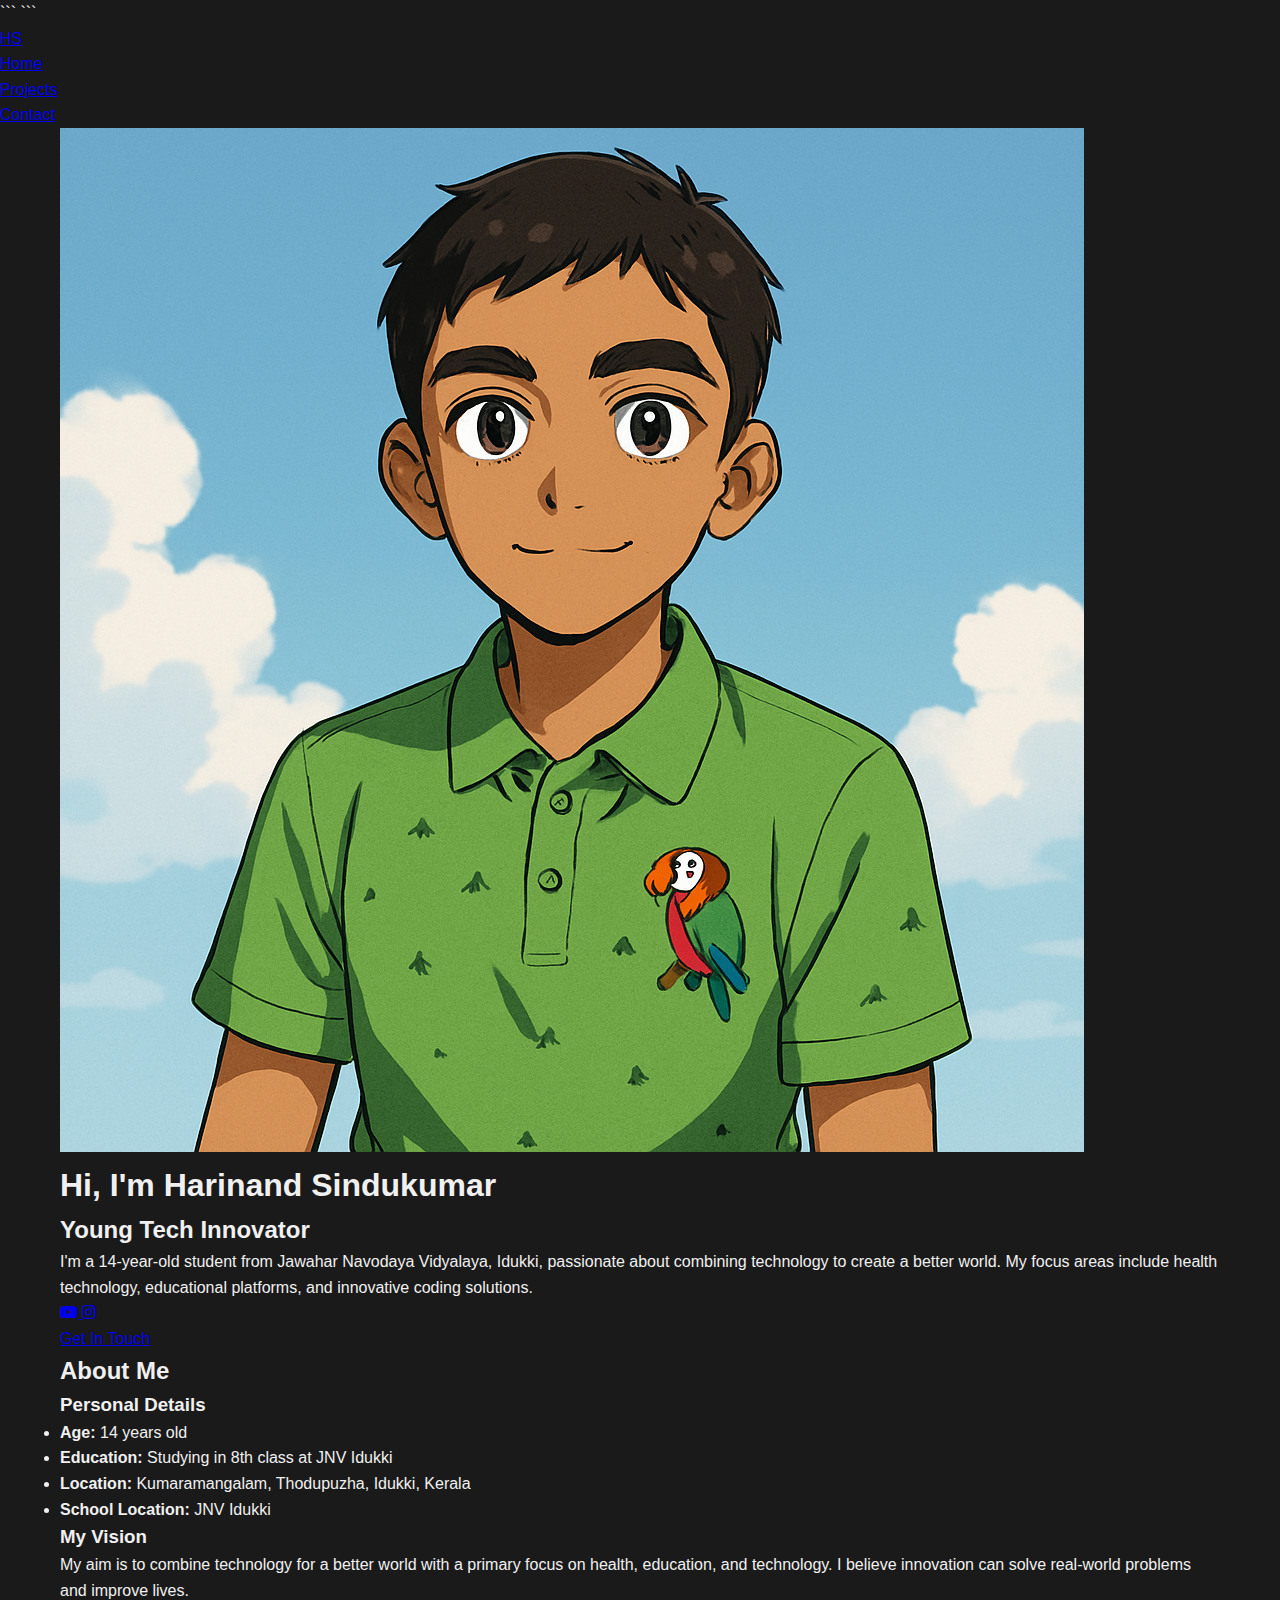
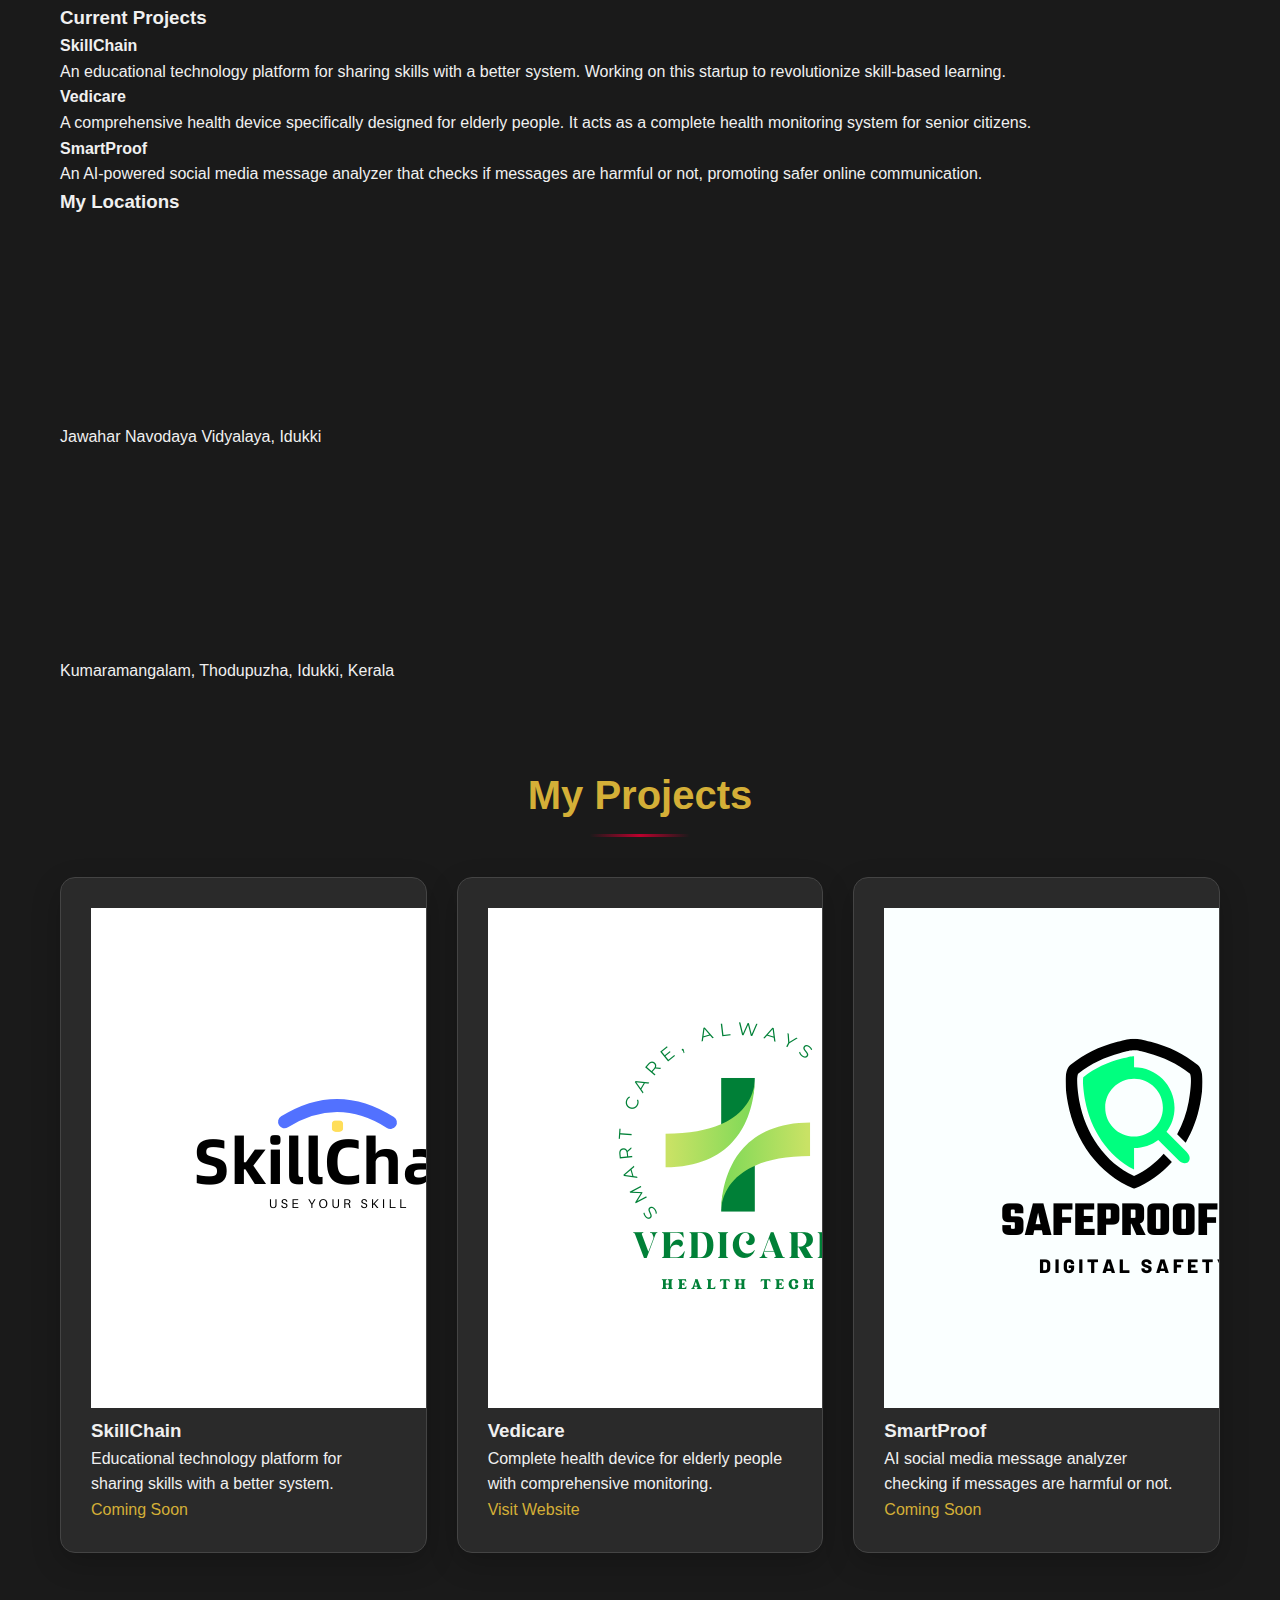
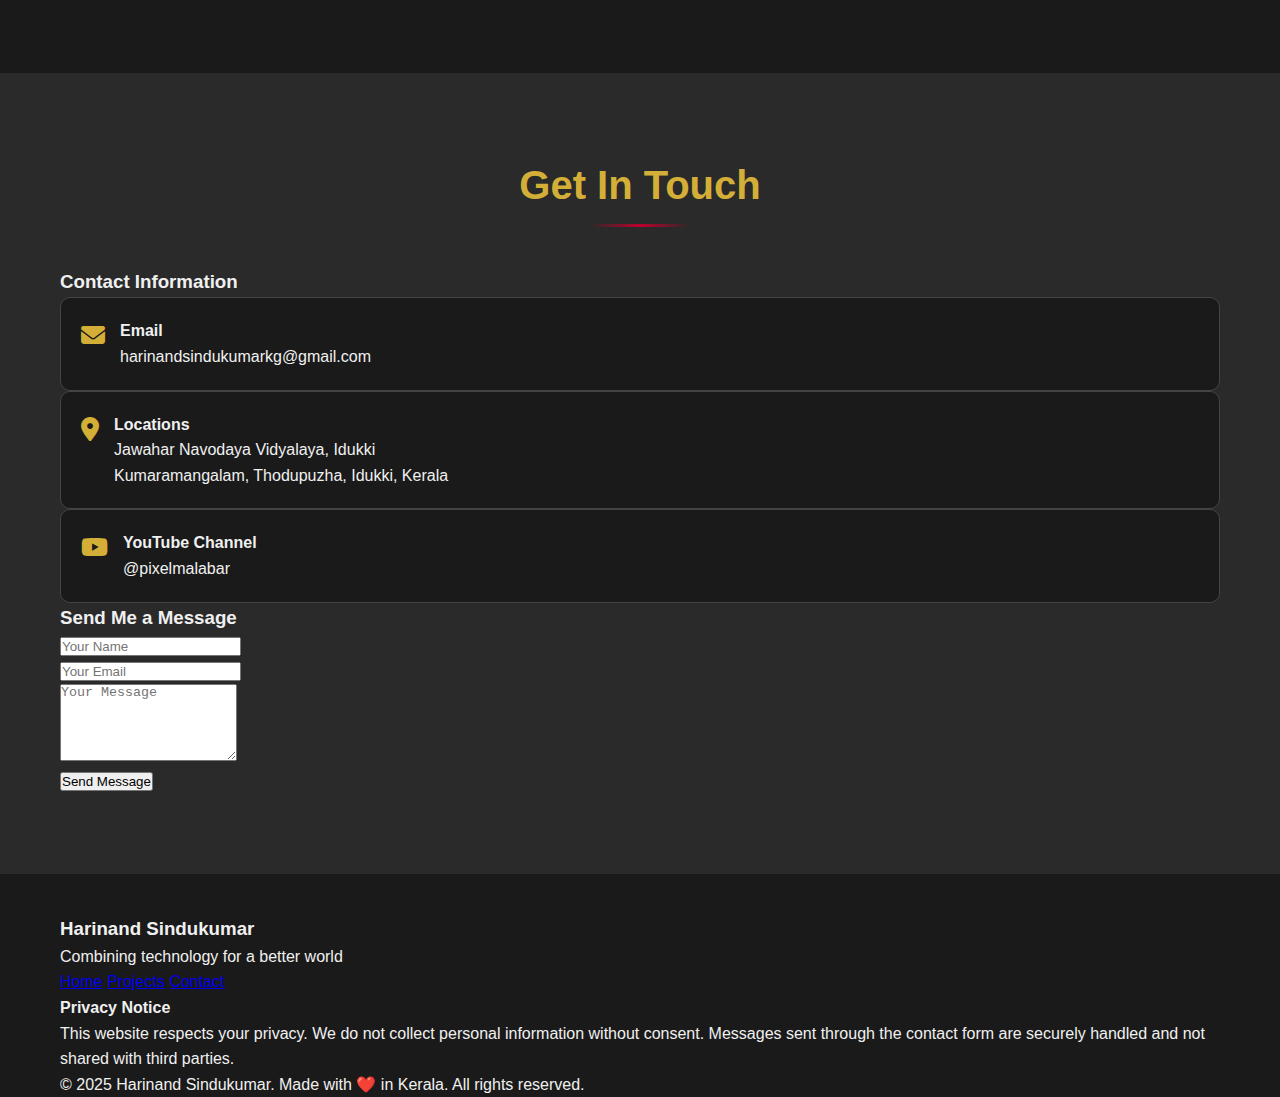
<file: index.html>
<!DOCTYPE html>
<html lang="en">
<head>
    <meta charset="UTF-8">
    <meta name="viewport" content="width=device-width, initial-scale=1.0">
```
<!-- Basic SEO -->
<title>Harinand Sindukumar - Tech Innovator & Tech Enthusiast</title>
<meta name="description" content="Harinand Sindukumar - 14-year-old tech innovator from JNV Idukki, working on SkillChain, Vedicare, and SmartProof projects to combine technology for a better world in education, health, and coding.">
<meta name="keywords" content="Harinand Sindukumar, tech innovator, SkillChain, Vedicare, SmartProof, education technology, health technology, coding, JNV Idukki, Kerala">
<meta name="author" content="Harinand Sindukumar">
<meta name="robots" content="index, follow">

<!-- Open Graph / Social Preview -->
<meta property="og:title" content="Harinand Sindukumar - Tech Innovator & Tech Enthusiast">
<meta property="og:description" content="14-year-old tech innovator from JNV Idukki, creating impactful projects in education, health, and coding.">
<meta property="og:type" content="website">
<meta property="og:url" content="https://harinancoder.github.io/">
<meta property="og:image" content="https://harinancoder.github.io/profle.png">
<meta property="og:image:alt" content="Profile picture of Harinand Sindukumar">
<meta property="og:site_name" content="Harinand Sindukumar Portfolio">

<!-- Twitter Card -->
<meta name="twitter:card" content="summary_large_image">
<meta name="twitter:title" content="Harinand Sindukumar - Tech Innovator & Tech Enthusiast">
<meta name="twitter:description" content="14-year-old tech innovator from JNV Idukki, creating impactful projects in education, health, and coding.">
<meta name="twitter:image" content="https://harinancoder.github.io/profle.png">
<meta name="twitter:image:alt" content="Profile picture of Harinand Sindukumar">

<!-- Structured Data (JSON-LD) -->
<script type="application/ld+json">
{
  "@context": "https://schema.org",
  "@type": "Person",
  "name": "Harinand Sindukumar",
  "url": "https://harinancoder.github.io/",
  "sameAs": [
    "https://www.instagram.com/vedicare.in",
    "https://www.youtube.com/@pixelmalabar"
  ]
}
</script>

<!-- Styles & Fonts -->
<link rel="stylesheet" href="styles.css">
<link href="https://fonts.googleapis.com/css2?family=Poppins:wght@300;400;500;600;700&family=Montserrat:wght@700;800&display=swap" rel="stylesheet">
<link rel="stylesheet" href="https://cdnjs.cloudflare.com/ajax/libs/font-awesome/6.4.0/css/all.min.css">
```

</head>

<body>
    <!-- Navigation -->
    <nav class="navbar">
        <div class="nav-container">
            <a href="#home" class="nav-logo">HS</a>
            <ul class="nav-menu">
                <li class="nav-item">
                    <a href="#home" class="nav-link">Home</a>
                </li>
                <li class="nav-item">
                    <a href="#projects" class="nav-link">Projects</a>
                </li>
                <li class="nav-item">
                    <a href="#contact" class="nav-link">Contact</a>
                </li>
            </ul>
            <div class="nav-toggle">
                <span class="bar"></span>
                <span class="bar"></span>
                <span class="bar"></span>
            </div>
        </div>
    </nav>

    <!-- Home Section -->
    <section id="home" class="home-section">
        <div class="container">
            <div class="home-content">
                <div class="home-img">
                    <img src="profle.png" alt="Harinand Sindukumar" class="profile-pic">
                </div>
                <div class="home-text">
                    <h1>Hi, I'm <span class="highlight">Harinand Sindukumar</span></h1>
                    <h2>Young Tech Innovator</h2>
                    <p>I'm a 14-year-old student from Jawahar Navodaya Vidyalaya, Idukki, passionate about combining technology to create a better world. My focus areas include health technology, educational platforms, and innovative coding solutions.</p>
                    
                    <div class="social-links">
                        <a href="https://www.youtube.com/@pixelmalabar" target="_blank" class="social-icon">
                            <i class="fab fa-youtube"></i>
                        </a>
                        <a href="https://www.instagram.com/vedicare.in" target="_blank" class="social-icon">
                            <i class="fab fa-instagram"></i>
                        </a>
                    </div>
                    
                    <a href="#contact" class="btn">Get In Touch</a>
                </div>
            </div>
            
            <!-- About Section -->
            <div class="about-section">
                <h2>About Me</h2>
                <div class="about-content">
                    <div class="about-info">
                        <h3>Personal Details</h3>
                        <ul>
                            <li><strong>Age:</strong> 14 years old</li>
                            <li><strong>Education:</strong> Studying in 8th class at JNV Idukki</li>
                            <li><strong>Location:</strong> Kumaramangalam, Thodupuzha, Idukki, Kerala</li>
                            <li><strong>School Location:</strong> JNV Idukki</li>
                        </ul>
                        
                        <h3>My Vision</h3>
                        <p>My aim is to combine technology for a better world with a primary focus on health, education, and technology. I believe innovation can solve real-world problems and improve lives.</p>
                    </div>
                    
                    <div class="current-work">
                        <h3>Current Projects</h3>
                        <div class="work-item">
                            <h4>SkillChain</h4>
                            <p>An educational technology platform for sharing skills with a better system. Working on this startup to revolutionize skill-based learning.</p>
                        </div>
                        
                        <div class="work-item">
                            <h4>Vedicare</h4>
                            <p>A comprehensive health device specifically designed for elderly people. It acts as a complete health monitoring system for senior citizens.</p>
                        </div>
                        
                        <div class="work-item">
                            <h4>SmartProof</h4>
                            <p>An AI-powered social media message analyzer that checks if messages are harmful or not, promoting safer online communication.</p>
                        </div>
                    </div>
                </div>
                
                <div class="location-map">
                    <h3>My Locations</h3>
                    <div class="map-container">
                        <iframe src="https://www.google.com/maps/embed?pb=!1m18!1m12!1m3!1d3930.472049707939!2d76.891594!3d9.829493!2m3!1f0!2f0!3f0!3m2!1i1024!2i768!4f13.1!3m3!1m2!1s0x3b079fb0a0a0a0a0%3A0x1234567890abcdef!2sJawahar%20Navodaya%20Vidyalaya%2C%20Idukki!5e0!3m2!1sen!2sin!4v1234567890123!5m2!1sen!2sin" width="100%" height="200" style="border:0;" allowfullscreen="" loading="lazy"></iframe>
                        <p class="map-caption">Jawahar Navodaya Vidyalaya, Idukki</p>
                    </div>
                    
                    <div class="map-container">
                        <iframe src="https://www.google.com/maps/embed?pb=!1m18!1m12!1m3!1d3930.472049707939!2d76.891594!3d9.829493!2m3!1f0!2f0!3f0!3m2!1i1024!2i768!4f13.1!3m3!1m2!1s0x3b079fb0a0a0a0a0%3A0x1234567890abcdef!2sKumaramangalam%2C%20Thodupuzha%2C%20Idukki%2C%20Kerala!5e0!3m2!1sen!2sin!4v1234567890123!5m2!1sen!2sin" width="100%" height="200" style="border:0;" allowfullscreen="" loading="lazy"></iframe>
                        <p class="map-caption">Kumaramangalam, Thodupuzha, Idukki, Kerala</p>
                    </div>
                </div>
            </div>
        </div>
    </section>

    <!-- Projects Section -->
    <section id="projects" class="projects-section">
        <div class="container">
            <h2 class="section-title">My Projects</h2>
            <div class="projects-grid">
                <div class="project-card">
                    <div class="project-img">
                        <img src="SkillChain.png" alt="SkillChain Platform">
                    </div>
                    <div class="project-content">
                        <h3>SkillChain</h3>
                        <p>Educational technology platform for sharing skills with a better system.</p>
                        <a href="#" class="project-link">Coming Soon</a>
                    </div>
                </div>
                
                <div class="project-card">
                    <div class="project-img">
                        <img src="vedicare.png" alt="Vedicare Health Device">
                    </div>
                    <div class="project-content">
                        <h3>Vedicare</h3>
                        <p>Complete health device for elderly people with comprehensive monitoring.</p>
                        <a href="https://vedicare-smart-watch-prototype.base44.app/" class="project-link" target="_blank">Visit Website</a>
                    </div>
                </div>
                
                <div class="project-card">
                    <div class="project-img">
                        <img src="SAFEPROOF AI.png" alt="SmartProof AI">
                    </div>
                    <div class="project-content">
                        <h3>SmartProof</h3>
                        <p>AI social media message analyzer checking if messages are harmful or not.</p>
                        <a href="#" class="project-link">Coming Soon</a>
                    </div>
                </div>
            </div>
        </div>
    </section>

    <!-- Contact Section -->
    <section id="contact" class="contact-section">
        <div class="container">
            <h2 class="section-title">Get In Touch</h2>
            <div class="contact-content">
                <div class="contact-info">
                    <h3>Contact Information</h3>
                    <div class="contact-item">
                        <i class="fas fa-envelope"></i>
                        <div>
                            <h4>Email</h4>
                            <p>harinandsindukumarkg@gmail.com</p>
                        </div>
                    </div>
                    
                    <div class="contact-item">
                        <i class="fas fa-map-marker-alt"></i>
                        <div>
                            <h4>Locations</h4>
                            <p>Jawahar Navodaya Vidyalaya, Idukki</p>
                            <p>Kumaramangalam, Thodupuzha, Idukki, Kerala</p>
                        </div>
                    </div>
                    
                    <div class="contact-item">
                        <i class="fab fa-youtube"></i>
                        <div>
                            <h4>YouTube Channel</h4>
                            <p>@pixelmalabar</p>
                        </div>
                    </div>
                </div>
                
                <div class="contact-form">
                    <h3>Send Me a Message</h3>
                    <form id="messageForm">
                        <div class="form-group">
                            <input type="text" placeholder="Your Name" required>
                        </div>
                        <div class="form-group">
                            <input type="email" placeholder="Your Email" required>
                        </div>
                        <div class="form-group">
                            <textarea placeholder="Your Message" rows="5" required></textarea>
                        </div>
                        <button type="submit" class="btn">Send Message</button>
                    </form>
                </div>
            </div>
        </div>
    </section>

    <!-- Footer -->
    <footer class="footer">
        <div class="container">
            <div class="footer-content">
                <div class="footer-info">
                    <h3>Harinand Sindukumar</h3>
                    <p>Combining technology for a better world</p>
                </div>
                
                <div class="footer-links">
                    <a href="#home">Home</a>
                    <a href="#projects">Projects</a>
                    <a href="#contact">Contact</a>
                </div>
                
                <div class="privacy-policy">
                    <h4>Privacy Notice</h4>
                    <p>This website respects your privacy. We do not collect personal information without consent. Messages sent through the contact form are securely handled and not shared with third parties.</p>
                </div>
            </div>
            
            <div class="copyright">
                <p>&copy; 2025 Harinand Sindukumar. Made with ❤️ in Kerala. All rights reserved.</p>
            </div>
        </div>
    </footer>

    <script src="script.js"></script>
</body>
</html>
</file>
<file: styles.css>
/* Japanese Inspired Theme with Dark/Light Mode */
:root {
    /* Light Theme Colors */
    --bg-light: #faf7f2;
    --text-light: #2d2d2d;
    --accent-light: #d4af37; /* Gold color inspired by Japanese design */
    --secondary-light: #8a6d3b; /* Bronze color */
    --card-bg-light: #f9f5eb;
    --border-light: #e6d8b8;
    
    /* Dark Theme Colors */
    --bg-dark: #1a1a1a;
    --text-dark: #f0f0f0;
    --accent-dark: #e6c453; /* Gold color in dark mode */
    --secondary-dark: #b89e59; /* Bronze color in dark mode */
    --card-bg-dark: #2a2a2a;
    --border-dark: #444;
    
    /* Japanese-inspired colors */
    --japanese-red: #bc002d;
    --japanese-white: #f9f5eb;
    --japanese-gold: #d4af37;
    --japanese-green: #4d725c;
    --japanese-blue: #2a4d6b;
    
    /* Transitions */
    --transition: all 0.3s ease;
}

* {
    margin: 0;
    padding: 0;
    box-sizing: border-box;
}

body {
    font-family: 'Noto Sans JP', sans-serif;
    background-color: var(--bg-dark);
    color: var(--text-dark);
    transition: var(--transition);
    line-height: 1.6;
    overflow-x: hidden;
}

body.light {
    background-color: var(--bg-light);
    color: var(--text-light);
}

.container {
    max-width: 1200px;
    margin: 0 auto;
    padding: 0 20px;
}

/* Theme Toggle */
.theme-toggle {
    position: fixed;
    top: 20px;
    right: 20px;
    z-index: 1000;
    display: inline-flex;
    align-items: center;
    gap: 1em;
    font-family: 'Noto Sans JP', sans-serif;
    font-size: 1em;
    font-weight: bold;
    color: #fff;
    text-shadow: 0.125em 0.125em 0 #000;
    user-select: none;
}

.uiverse-pixel-toggle-input {
    appearance: none;
    width: 3.5em;
    height: 2em;
    background: var(--japanese-red);
    border: none;
    image-rendering: pixelated;
    position: relative;
    cursor: pointer;
    box-shadow:
      0 0 0 0.15em #000,
      0 0 0 0.3em var(--bg-light),
      0 0 0 0.45em #000,
      0 0.4em 0 0 #d1451e,
      0 0.4em 0 0.15em #000;
    transition: background 0.2s steps(2);
}

body.light .uiverse-pixel-toggle-input {
    box-shadow:
      0 0 0 0.15em #000,
      0 0 0 0.3em var(--bg-dark),
      0 0 0 0.45em #000,
      0 0.4em 0 0 #d1451e,
      0 0.4em 0 0.15em #000;
}

.uiverse-pixel-toggle-input::before {
    content: "";
    position: absolute;
    top: 0.25em;
    left: 0.25em;
    width: 1.3em;
    height: 1.3em;
    background: #000;
    box-shadow: inset 0 0 0.125em var(--bg-light);
    transition: transform 0.2s steps(2);
}

body.light .uiverse-pixel-toggle-input::before {
    box-shadow: inset 0 0 0.125em var(--bg-dark);
}

.uiverse-pixel-toggle-input:checked {
    background: var(--japanese-gold);
}

.uiverse-pixel-toggle-input:checked::before {
    transform: translateX(1.5em);
}

.uiverse-pixel-toggle-input:focus-visible {
    outline: 2px dashed var(--bg-light);
    outline-offset: 0.2em;
}

body.light .uiverse-pixel-toggle-input:focus-visible {
    outline: 2px dashed var(--bg-dark);
}

.uiverse-pixel-toggle-label {
    display: inline-block;
}

/* Header with Japanese Theme */
.header {
    text-align: center;
    padding: 80px 20px 40px;
    position: relative;
    overflow: hidden;
}

.header::before {
    content: '';
    position: absolute;
    top: 0;
    left: 0;
    right: 0;
    height: 4px;
    background: linear-gradient(90deg, var(--japanese-red), var(--japanese-gold), var(--japanese-red));
    animation: gradientShift 3s infinite linear;
}

@keyframes gradientShift {
    0% { background-position: 0% 50%; }
    100% { background-position: 100% 50%; }
}

.name-animation {
    position: relative;
    display: flex;
    align-items: center;
    justify-content: center;
    height: 150px;
    width: auto;
    margin: 2rem auto;
    font-family: 'Zen Kaku Gothic New', sans-serif;
    font-size: 2em;
    font-weight: 700;
    user-select: none;
    color: #fff;
    scale: 2.5;
}

.loader {
    position: absolute;
    top: 0;
    left: 0;
    height: 100%;
    width: 100%;
    z-index: 1;
    background-color: transparent;
    mask: repeating-linear-gradient(
      90deg,
      transparent 0,
      transparent 6px,
      black 7px,
      black 8px
    );
}

.loader::after {
    content: "";
    position: absolute;
    top: 0;
    left: 0;
    width: 100%;
    height: 100%;
    background-image: radial-gradient(circle at 50% 50%, var(--japanese-gold) 0%, transparent 50%),
      radial-gradient(circle at 45% 45%, var(--japanese-red) 0%, transparent 45%),
      radial-gradient(circle at 55% 55%, var(--japanese-blue) 0%, transparent 45%),
      radial-gradient(circle at 45% 55%, var(--japanese-green) 0%, transparent 45%),
      radial-gradient(circle at 55% 45%, var(--japanese-white) 0%, transparent 45%);
    mask: radial-gradient(
      circle at 50% 50%,
      transparent 0%,
      transparent 10%,
      black 25%
    );
    animation:
      transform-animation 2s infinite alternate,
      opacity-animation 4s infinite;
    animation-timing-function: cubic-bezier(0.6, 0.8, 0.5, 1);
}

@keyframes transform-animation {
    0% {
      transform: translate(-55%);
    }
    100% {
      transform: translate(55%);
    }
}

@keyframes opacity-animation {
    0%,
    100% {
      opacity: 0;
    }
    15% {
      opacity: 1;
    }
    65% {
      opacity: 0;
    }
}

.loader-letter {
    display: inline-block;
    opacity: 0;
    animation: loader-letter-anim 4s infinite linear;
    z-index: 2;
    color: var(--japanese-gold);
}

body.light .loader-letter {
    color: var(--japanese-red);
}

.loader-letter:nth-child(1) {
    animation-delay: 0.1s;
}
.loader-letter:nth-child(2) {
    animation-delay: 0.205s;
}
.loader-letter:nth-child(3) {
    animation-delay: 0.31s;
}
.loader-letter:nth-child(4) {
    animation-delay: 0.415s;
}
.loader-letter:nth-child(5) {
    animation-delay: 0.521s;
}
.loader-letter:nth-child(6) {
    animation-delay: 0.626s;
}
.loader-letter:nth-child(7) {
    animation-delay: 0.731s;
}
.loader-letter:nth-child(8) {
    animation-delay: 0.837s;
}

@keyframes loader-letter-anim {
    0% {
      opacity: 0;
    }
    5% {
      opacity: 1;
      text-shadow: 0 0 4px var(--japanese-gold);
    }
    20% {
      opacity: 0.2;
    }
    100% {
      opacity: 0;
    }
}

@keyframes titleGlow {
    0% { text-shadow: 0 0 10px rgba(212, 175, 55, 0.3); }
    100% { text-shadow: 0 0 20px rgba(212, 175, 55, 0.6), 0 0 30px rgba(212, 175, 55, 0.4); }
}

.japanese-theme {
    margin-top: 30px;
}

.japanese-word {
    font-size: 2.5rem;
    font-weight: 700;
    color: var(--japanese-gold);
    margin-bottom: 10px;
    font-family: 'Zen Kaku Gothic New', sans-serif;
    animation: floatText 3s ease-in-out infinite;
}

.japanese-meaning {
    font-size: 1.2rem;
    color: var(--japanese-red);
    font-style: italic;
}

@keyframes floatText {
    0%, 100% { transform: translateY(0px); }
    50% { transform: translateY(-10px); }
}

/* Terminal Section */
.terminal-section {
    padding: 60px 20px;
    position: relative;
    overflow: hidden;
}

.terminal-container {
    max-width: 30em;
    width: 90%;
    height: 25em;
    background-color: var(--bg-dark);
    border-radius: 1em;
    box-shadow: 0 0.5em 2em rgba(0,0,0,0.2);
    overflow: hidden;
    margin: 0 auto;
    display: flex;
    flex-direction: column;
    font-family: 'Courier New', monospace;
}

body.light .terminal-container {
    background-color: var(--bg-light);
}

.terminal-header {
    height: 2.5em;
    background-color: #333344;
    display: flex;
    align-items: center;
    padding: 0 1em;
}

body.light .terminal-header {
    background-color: #e0e0e0;
}

.terminal-dots {
    display: flex;
    gap: 0.5em;
}

.dot {
    width: 0.75em;
    height: 0.75em;
    border-radius: 50%;
    transition: transform 0.2s;
}

.dot:hover {
    transform: scale(1.1);
}

.red { background-color: #FF3B30; }
.yellow { background-color: #FFD60A; }
.green { background-color: #32D74B; }

.terminal-body {
    padding: 1em;
    font-size: 1em;
    line-height: 1.5;
    color: white;
    flex: 1;
    overflow-y: auto;
    scrollbar-width: thin;
}

body.light .terminal-body {
    color: #333;
}

/* Custom scrollbar */
.terminal-body::-webkit-scrollbar {
    width: 8px;
}

.terminal-body::-webkit-scrollbar-thumb {
    background-color: #333344;
    border-radius: 4px;
}

body.light .terminal-body::-webkit-scrollbar-thumb {
    background-color: #ccc;
}

.terminal-body::-webkit-scrollbar-track {
    background: var(--bg-dark);
}

body.light .terminal-body::-webkit-scrollbar-track {
    background: var(--bg-light);
}

.terminal-body::-webkit-scrollbar-thumb:hover {
    background-color: #444455;
}

.terminal-line {
    margin-bottom: 5px;
    display: flex;
    align-items: center;
}

.terminal-prompt {
    color: #528BFF;
    margin-right: 10px;
    font-weight: bold;
}

body.light .terminal-prompt {
    color: #2a4d6b;
}

.terminal-command {
    color: #32D74B;
}

body.light .terminal-command {
    color: #2e7d32;
}

.terminal-output {
    color: #9CA3AF;
    margin-left: 30px;
    margin-top: 5px;
}

body.light .terminal-output {
    color: #6b7280;
}

.terminal-cursor {
    display: inline-block;
    width: 0.5em;
    height: 1em;
    background-color: #528BFF;
    animation: blink 1s step-end infinite;
    margin-left: 5px;
    vertical-align: middle;
}

body.light .terminal-cursor {
    background-color: #2a4d6b;
}

@keyframes blink {
    0%, 100% { opacity: 1; }
    50% { opacity: 0; }
}

/* Section Styling */
.section-title {
    text-align: center;
    font-size: 2.5rem;
    margin-bottom: 50px;
    color: var(--japanese-gold);
    font-family: 'Zen Kaku Gothic New', sans-serif;
    position: relative;
    display: inline-block;
    left: 50%;
    transform: translateX(-50%);
}

.section-title::after {
    content: '';
    position: absolute;
    bottom: -10px;
    left: 50%;
    transform: translateX(-50%);
    width: 100px;
    height: 3px;
    background: linear-gradient(90deg, transparent, var(--japanese-red), transparent);
}

/* Projects Section */
.projects-section {
    padding: 80px 20px;
}

.projects-grid {
    display: grid;
    grid-template-columns: repeat(auto-fit, minmax(300px, 1fr));
    gap: 30px;
}

.project-card {
    background: var(--card-bg-dark);
    padding: 30px;
    border-radius: 15px;
    box-shadow: 0 10px 30px rgba(0, 0, 0, 0.2);
    transition: var(--transition);
    border: 1px solid var(--border-dark);
    position: relative;
    overflow: hidden;
}

body.light .project-card {
    background: var(--card-bg-light);
    border: 1px solid var(--border-light);
}

.project-card::before {
    content: '';
    position: absolute;
    top: 0;
    left: 0;
    right: 0;
    height: 4px;
    background: linear-gradient(90deg, var(--japanese-red), var(--japanese-gold));
    transform: scaleX(0);
    transition: transform 0.3s ease;
}

.project-card:hover {
    transform: translateY(-10px);
    box-shadow: 0 15px 40px rgba(212, 175, 55, 0.3);
}

.project-card:hover::before {
    transform: scaleX(1);
}

.project-title {
    font-size: 1.5rem;
    margin-bottom: 15px;
    color: var(--japanese-gold);
    font-family: 'Zen Kaku Gothic New', sans-serif;
}

body.light .project-title {
    color: var(--japanese-red);
}

.project-description {
    margin-bottom: 20px;
    color: var(--text-dark);
}

body.light .project-description {
    color: var(--text-light);
}

.project-link {
    display: inline-flex;
    align-items: center;
    color: var(--japanese-gold);
    text-decoration: none;
    font-weight: 500;
    transition: var(--transition);
}

body.light .project-link {
    color: var(--japanese-red);
}

.project-link:hover {
    color: var(--japanese-red);
    transform: translateX(5px);
}

body.light .project-link:hover {
    color: var(--japanese-gold);
}

/* Principles Section */
.principles-section {
    padding: 80px 20px;
    background-color: var(--card-bg-dark);
    margin: 40px 0;
}

body.light .principles-section {
    background-color: var(--card-bg-light);
}

.principles-grid {
    display: grid;
    grid-template-columns: repeat(auto-fit, minmax(250px, 1fr));
    gap: 30px;
}

.principle-card {
    background: var(--bg-dark);
    padding: 30px;
    border-radius: 15px;
    text-align: center;
    box-shadow: 0 5px 15px rgba(0, 0, 0, 0.1);
    transition: var(--transition);
    border: 1px solid var(--border-dark);
}

body.light .principle-card {
    background: var(--bg-light);
    border: 1px solid var(--border-light);
}

.principle-card:hover {
    transform: translateY(-5px);
    box-shadow: 0 10px 25px rgba(212, 175, 55, 0.2);
}

.principle-icon {
    font-size: 2.5rem;
    color: var(--japanese-gold);
    margin-bottom: 15px;
}

body.light .principle-icon {
    color: var(--japanese-red);
}

.principle-card h3 {
    margin-bottom: 15px;
    color: var(--japanese-gold);
}

body.light .principle-card h3 {
    color: var(--japanese-red);
}

/* GitHub Section */
.github-section {
    padding: 80px 20px;
}

.github-profile {
    background: var(--card-bg-dark);
    padding: 40px;
    border-radius: 15px;
    box-shadow: 0 10px 30px rgba(0, 0, 0, 0.2);
    border: 1px solid var(--border-dark);
}

body.light .github-profile {
    background: var(--card-bg-light);
    border: 1px solid var(--border-light);
}

.github-stats {
    display: grid;
    grid-template-columns: repeat(auto-fit, minmax(150px, 1fr));
    gap: 30px;
    margin-bottom: 40px;
}

.stat {
    text-align: center;
    padding: 20px;
}

.stat i {
    font-size: 2rem;
    color: var(--japanese-gold);
    margin-bottom: 10px;
}

body.light .stat i {
    color: var(--japanese-red);
}

.stat h3 {
    font-size: 2rem;
    margin-bottom: 5px;
    color: var(--japanese-gold);
}

body.light .stat h3 {
    color: var(--japanese-red);
}

.github-activity h3 {
    color: var(--japanese-gold);
    margin-bottom: 20px;
    font-size: 1.5rem;
}

body.light .github-activity h3 {
    color: var(--japanese-red);
}

.github-activity ul {
    list-style: none;
}

.github-activity li {
    padding: 10px 0;
    border-bottom: 1px solid var(--border-dark);
    display: flex;
    align-items: center;
    gap: 10px;
}

body.light .github-activity li {
    border-bottom: 1px solid var(--border-light);
}

.github-activity li:last-child {
    border-bottom: none;
}

.github-activity li i {
    color: var(--japanese-gold);
    width: 20px;
}

body.light .github-activity li i {
    color: var(--japanese-red);
}

/* Contact Section */
.contact-section {
    padding: 80px 20px;
    background-color: var(--card-bg-dark);
    margin: 40px 0;
}

body.light .contact-section {
    background-color: var(--card-bg-light);
}

.contact-grid {
    display: grid;
    grid-template-columns: repeat(auto-fit, minmax(250px, 1fr));
    gap: 30px;
    margin-bottom: 40px;
}

.contact-item {
    display: flex;
    align-items: flex-start;
    gap: 15px;
    padding: 20px;
    background: var(--bg-dark);
    border-radius: 10px;
    transition: var(--transition);
    border: 1px solid var(--border-dark);
}

body.light .contact-item {
    background: var(--bg-light);
    border: 1px solid var(--border-light);
}

.contact-item:hover {
    transform: translateY(-5px);
    box-shadow: 0 10px 25px rgba(212, 175, 55, 0.2);
}

.contact-item i {
    font-size: 1.5rem;
    color: var(--japanese-gold);
    margin-top: 5px;
}

body.light .contact-item i {
    color: var(--japanese-red);
}

.contact-item a {
    color: var(--japanese-gold);
    text-decoration: none;
    transition: var(--transition);
}

body.light .contact-item a {
    color: var(--japanese-red);
}

.contact-item a:hover {
    color: var(--japanese-red);
    text-decoration: underline;
}

/* Social Media Card */
.social-card {
    display: flex;
    height: 70px;
    width: 350px;
    margin: 0 auto;
    justify-content: center;
}

.social-card svg {
    position: absolute;
    display: flex;
    width: 60%;
    height: 100%;
    font-size: 24px;
    font-weight: 700;
    opacity: 1;
    transition: opacity 0.25s;
    z-index: 2;
    padding: 0.25rem;
    cursor: pointer;
}

.social-card a {
    position: relative;
    display: flex;
    align-items: center;
    justify-content: center;
    width: 25%;
    color: whitesmoke;
    font-size: 24px;
    text-decoration: none;
    transition: 0.25s;
    border-radius: 50px;
}

.social-card svg {
    transform: scale(1);
}

.social-card .social-link1:hover {
    background: #f09433;
    background: -moz-linear-gradient(45deg, #f09433 0%, #e6683c 25%, #dc2743 50%, #cc2366 75%, #bc1888 100%);
    background: -webkit-linear-gradient(45deg, #f09433 0%,#e6683c 25%,#dc2743 50%,#cc2366 75%,#bc1888 100%);
    background: linear-gradient(45deg, #f09433 0%,#e6683c 25%,#dc2743 50%,#cc2366 75%,#bc1888 100%);
    filter: progid:DXImageTransform.Microsoft.gradient( startColorstr='#f09433', endColorstr='#bc1888',GradientType=1 );
    animation: bounce_613 0.4s linear;
}

.social-card .social-link2:hover {
    background-color: #242c34;
    animation: bounce_613 0.4s linear;
}

.social-card .social-link3:hover {
    background-color: #5865f2;
    animation: bounce_613 0.4s linear;
}

.social-card .social-link4:hover {
    background-color: #00ccff;
    animation: bounce_613 0.4s linear;
}

@keyframes bounce_613 {
    40% {
        transform: scale(1.4);
    }
    60% {
        transform: scale(0.8);
    }
    80% {
        transform: scale(1.2);
    }
    100% {
        transform: scale(1);
    }
}

/* Newsletter Card */
.newsletter-section {
    padding: 80px 20px;
    display: flex;
    justify-content: center;
    align-items: center;
    background-color: var(--card-bg-dark);
}

body.light .newsletter-section {
    background-color: var(--card-bg-light);
}

.card {
    width: 300px;
    padding: 20px;
    background: var(--card-bg-dark);
    border: 6px solid #000;
    box-shadow: 12px 12px 0 #000;
    transition:
      transform 0.3s,
      box-shadow 0.3s;
}

body.light .card {
    background: var(--card-bg-light);
}

body.dark .card {
    background: var(--card-bg-dark);
}

.card:hover {
    transform: translate(-5px, -5px);
    box-shadow: 17px 17px 0 #000;
}

.card__title {
    font-size: 32px;
    font-weight: 900;
    color: var(--text-dark);
    text-transform: uppercase;
    margin-bottom: 15px;
    display: block;
    position: relative;
    overflow: hidden;
}

body.light .card__title {
    color: var(--text-light);
}

.card__title::after {
    content: "";
    position: absolute;
    bottom: 0;
    left: 0;
    width: 90%;
    height: 3px;
    background-color: #000;
    transform: translateX(-100%);
    transition: transform 0.3s;
}

.card:hover .card__title::after {
    transform: translateX(0);
}

.card__content {
    font-size: 16px;
    line-height: 1.4;
    color: var(--text-dark);
    margin-bottom: 20px;
}

body.light .card__content {
    color: var(--text-light);
}

.card__form {
    display: flex;
    flex-direction: column;
    gap: 15px;
}

.card__form input {
    padding: 10px;
    border: 3px solid #000;
    font-size: 16px;
    font-family: inherit;
    transition: transform 0.3s;
    width: calc(100% - 26px); /* Adjust for padding and border */
    background-color: var(--bg-light);
    color: var(--text-light);
}

body.dark .card__form input {
    background-color: var(--bg-dark);
    color: var(--text-dark);
}

.card__form input:focus {
    outline: none;
    transform: scale(1.05);
    background-color: #000;
    color: #ffffff;
}

.card__button {
    border: 3px solid #000;
    background: #000;
    color: #fff;
    padding: 10px;
    font-size: 18px;
    font-weight: bold;
    text-transform: uppercase;
    cursor: pointer;
    position: relative;
    overflow: hidden;
    transition: transform 0.3s;
    width: 50%;
    margin: 0 auto;
    height: 100%;
}

body.light .card__button {
    color: var(--text-light);
}

.card__button::before {
    content: "Sure?";
    position: absolute;
    top: 0;
    left: 0;
    width: 100%;
    height: 105%;
    background-color: var(--japanese-red);
    color: var(--text-dark);
    display: flex;
    align-items: center;
    justify-content: center;
    transform: translateY(100%);
    transition: transform 0.3s;
}

body.light .card__button::before {
    color: var(--text-light);
}

.card__button:hover::before {
    transform: translateY(0);
}

.card__button:active {
    transform: scale(0.95);
}

@keyframes glitch {
    0% {
      transform: translate(2px, 2px);
    }
    25% {
      transform: translate(-2px, -2px);
    }
    50% {
      transform: translate(-2px, 2px);
    }
    75% {
      transform: translate(2px, -2px);
    }
    100% {
      transform: translate(2px, 2px);
    }
}

.glitch {
    animation: glitch 0.3s infinite;
}

/* Animations */
@keyframes fadeInUp {
    from {
        opacity: 0;
        transform: translateY(30px);
    }
    to {
        opacity: 1;
        transform: translateY(0);
    }
}

.project-card, .principle-card, .stat, .contact-item {
    animation: fadeInUp 0.6s ease-out;
    animation-fill-mode: both;
}

.project-card:nth-child(1) { animation-delay: 0.1s; }
.project-card:nth-child(2) { animation-delay: 0.2s; }
.project-card:nth-child(3) { animation-delay: 0.3s; }
.project-card:nth-child(4) { animation-delay: 0.4s; }

/* Responsive Design */
@media (max-width: 768px) {
    .main-title {
        font-size: 3rem;
    }
    
    .japanese-word {
        font-size: 1.8rem;
    }
    
    .section-title {
        font-size: 2rem;
    }
    
    .terminal-container {
        margin: 0 10px;
    }
    
    .github-profile {
        padding: 20px;
    }
    
    .theme-toggle {
        top: 10px;
        right: 10px;
    }
    
    .header {
        padding: 60px 10px 20px;
    }
}
</file>
